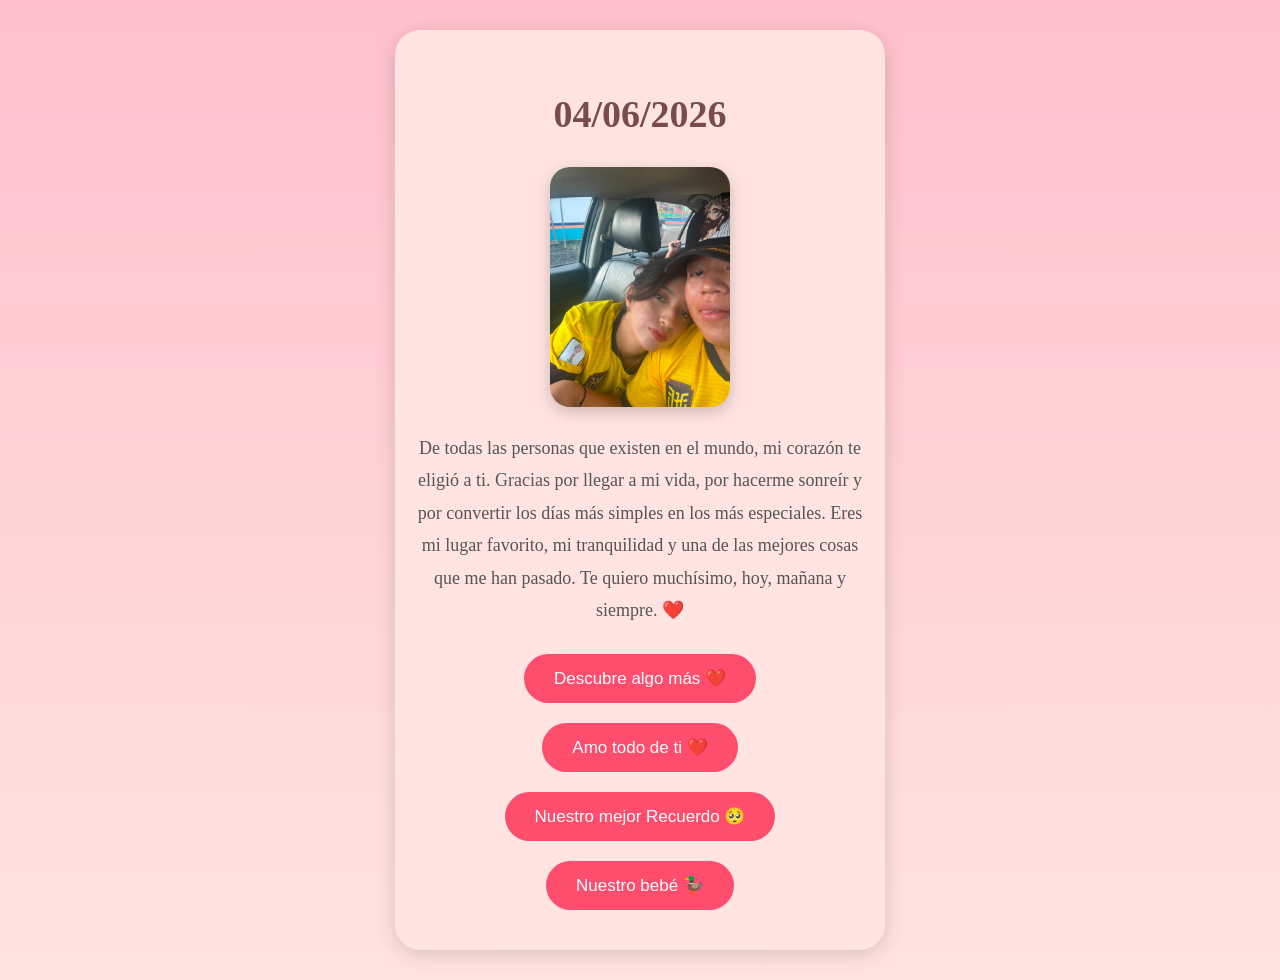
<file: index.html>
<!DOCTYPE html>
<html lang="es">
<head>
    <meta charset="UTF-8">
    <meta name="viewport" content="width=device-width, initial-scale=1.0">
    <title>Frank & Camila ❤️</title>
    <link rel="stylesheet" href="estilos.css">
</head>
<body>

    <div class="contenedor">

        <h2 class="fecha">04/06/2026</h2>

        <img src="image.jpeg" class="image" alt="Frank y Camila">

        <p class="mensaje">
            De todas las personas que existen en el mundo, mi corazón te eligió a ti.
            Gracias por llegar a mi vida, por hacerme sonreír y por convertir los días
            más simples en los más especiales. Eres mi lugar favorito, mi tranquilidad
            y una de las mejores cosas que me han pasado. Te quiero muchísimo,
            hoy, mañana y siempre. ❤️
        </p>

        <button onclick="mostrarVideo()">
            Descubre algo más ❤️
        </button>

        <div id="videoContainer">
            <video controls>
                <source src="video.mp4" type="video/mp4">
                Tu navegador no soporta videos.
            </video>
        </div>

        <button onclick="mostrarCancion()">
            Amo todo de ti ❤️
        </button>

        <div id="cancionContainer">
            <video id="videoCancion" controls>
                <source src="camilita.mp4" type="video/mp4">
                Tu navegador no soporta videos.
            </video>
        </div>

        <button onclick="mostrarVideoMolly()">
             Nuestro mejor Recuerdo 🥺
        </button>

        <div id="videoMolly">
            <video controls>
                <source src="molly.mp4" type="video/mp4">
                Tu navegador no soporta videos.
            </video>
        </div>

        <button onclick="mostrarVideo2()">
            Nuestro bebé 🦆
        </button>

        <div id="videopanchito">
            <video controls>
                <source src="panchito.mp4" type="video/mp4">
                Tu navegador no soporta videos.
            </video>
        </div>

    </div>

    <div class="corazones"></div>

    <script src="script.js"></script>

</body>
</html>
</file>
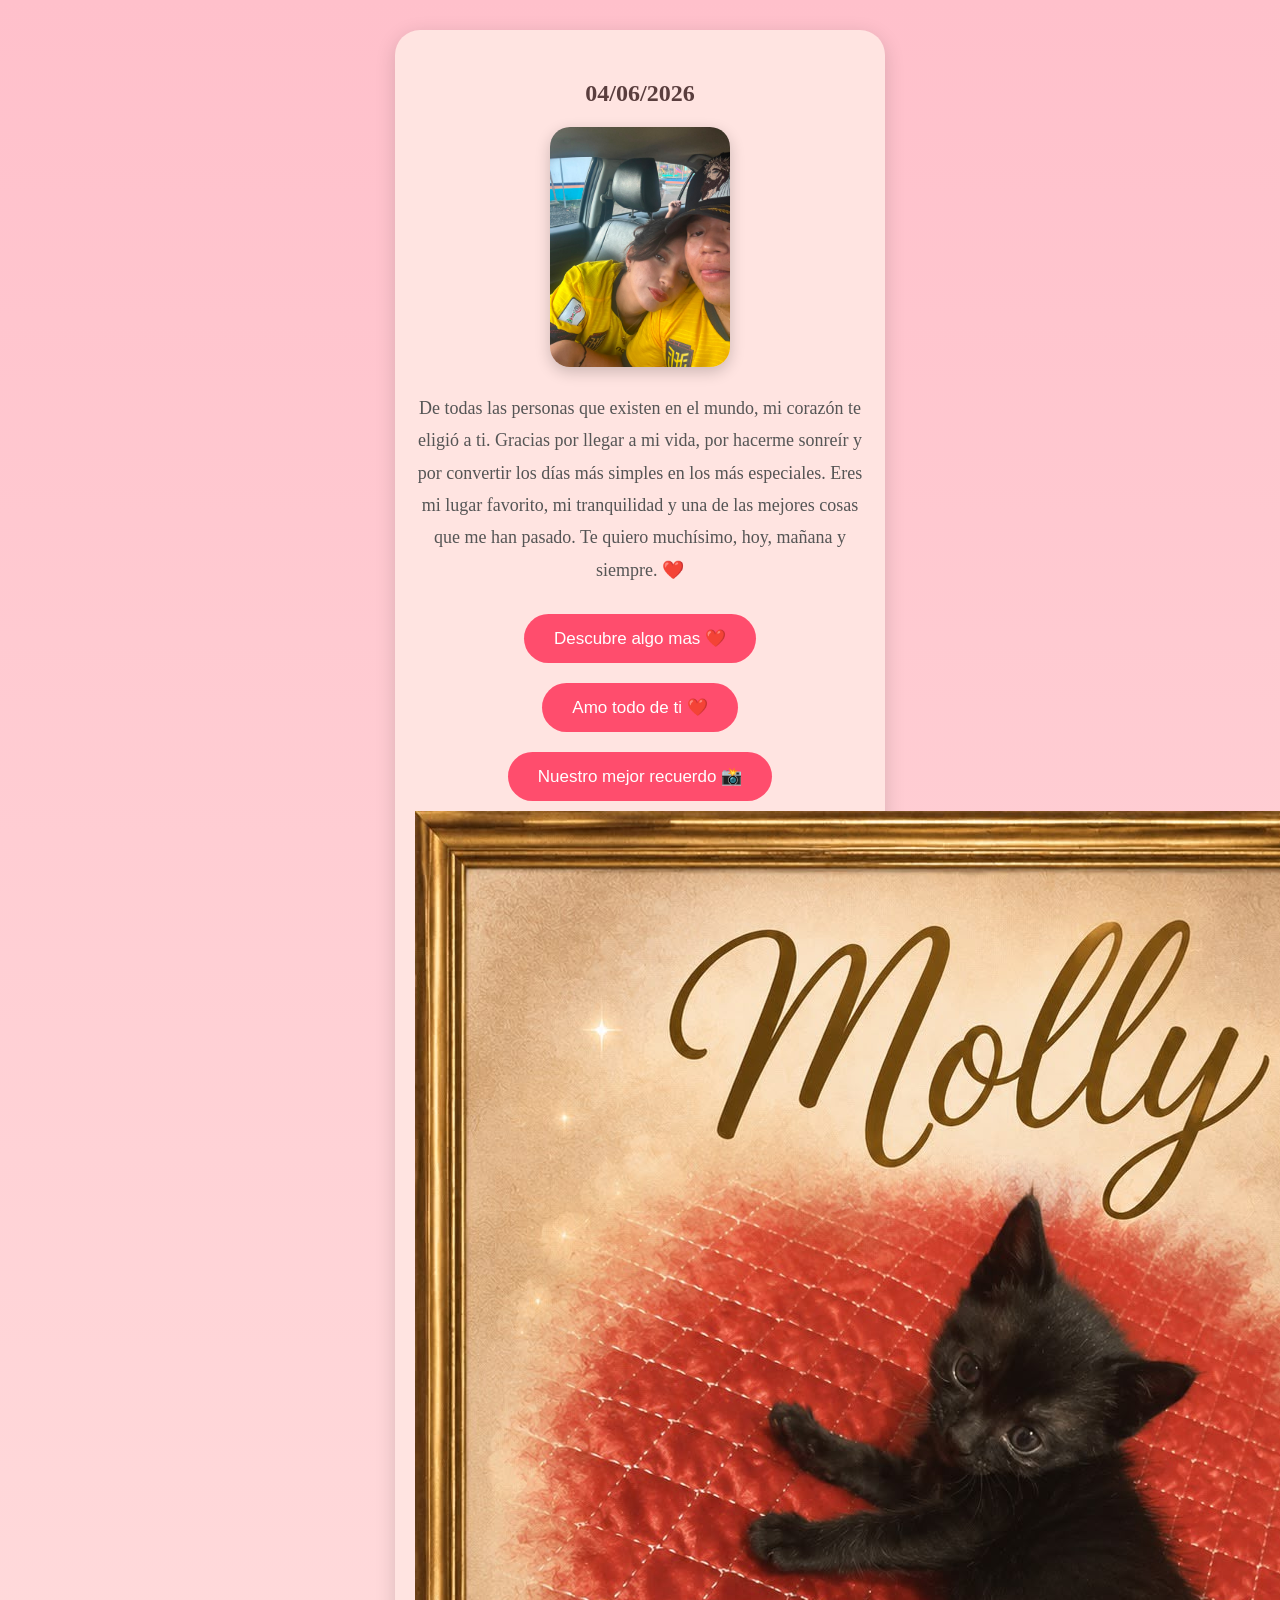
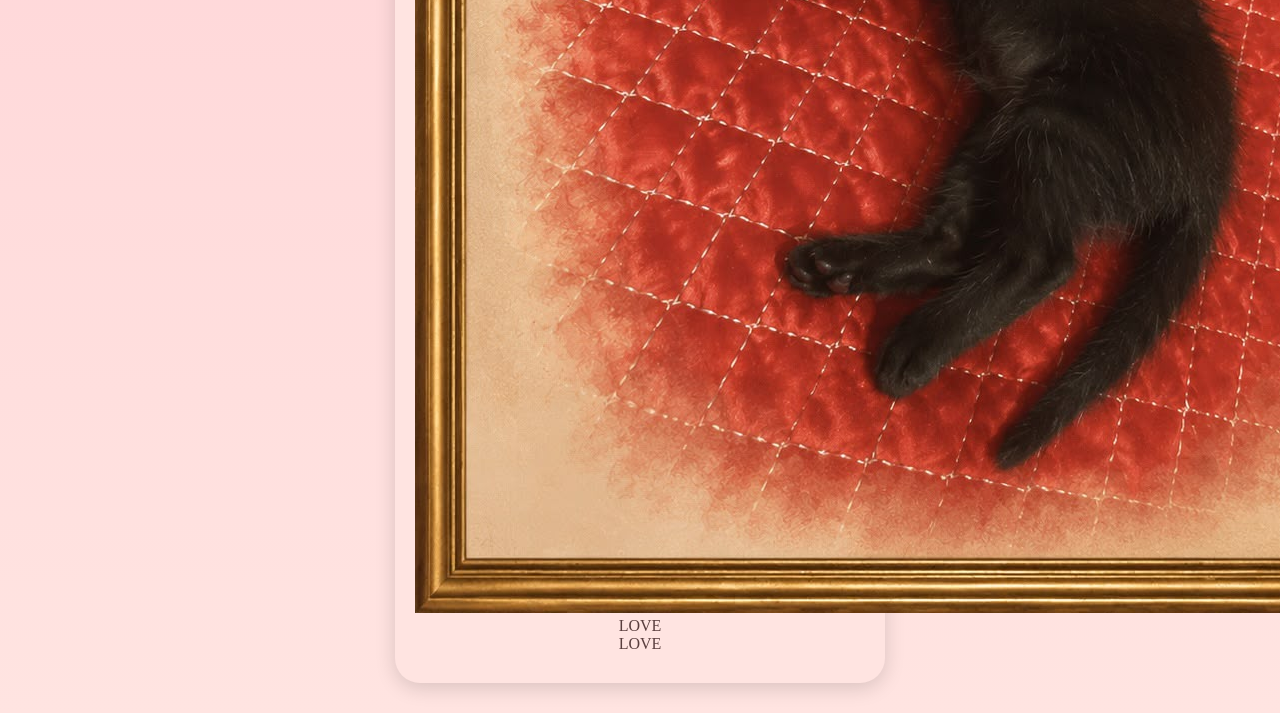
<file: index.html.html>
<!DOCTYPE html>
<html lang="es">
<head>
    <meta charset="UTF-8">
    <meta name="viewport" content="width=device-width, initial-scale=1.0">
    <title>Frank & Camila ❤️</title>
    <link rel="stylesheet" href="estilos.css">
</head>
<body>

    <div class="contenedor">

        <h2>04/06/2026</h2>

        <img src="image.png" class="image">

        <p class="mensaje">
            De todas las personas que existen en el mundo, mi corazón te eligió a ti. Gracias por llegar a mi vida, por hacerme sonreír y por convertir los días más simples en los más especiales. Eres mi lugar favorito, mi tranquilidad y una de las mejores cosas que me han pasado. Te quiero muchísimo, hoy, mañana y siempre. ❤️
        </p>

        <button onclick="mostrarVideo()">
    Descubre algo mas ❤️
</button>

<div id="videoContainer">
    <video controls>
        <source src="video.mp4" type="video/mp4">
    </video>
</div>

<button onclick="mostrarCancion()" class="boton">
    Amo todo de ti ❤️
</button>
<div id="cancionContainer" class="video-cancion">

    <video id="videoCancion" controls>
        <source src="camilita.mp4" type="video/mp4">
    </video>
</div>
<button onclick="mostrarFoto()">
    Nuestro mejor recuerdo 📸
</button>

<div id="fotoContainer">
    <img src="molly.png" class="foto-sorpresa">
</div>
    <script src="script.js"></script>
    <div class="corazones"></div>
    <div class="love-left">LOVE</div>
<div class="love-right">LOVE</div>

</div>

</body>
</html>
</file>
<file: estilos.css>
body {
    margin: 0;
    padding: 0;
    background: linear-gradient(to bottom, #FFC0CB, #FFE4E1);
    font-family: Georgia, serif;
    text-align: center;
    color: #5a3e3e;
    overflow-x: hidden;
}

.contenedor {
    position: relative;
    z-index: 1;
    max-width: 450px;
    margin: 30px auto;
    background: #FFE4E1;
    padding: 30px 20px;
    border-radius: 25px;
    box-shadow: 0 5px 20px rgba(0, 0, 0, 0.15);
}

.fecha {
    font-size: 38px;
    font-weight: bold;
    color: #7a4b4b;
}

.image {
    width: 180px;
    height: auto;
    border-radius: 20px;
    display: block;
    margin: 20px auto;
    box-shadow: 0 5px 15px rgba(0, 0, 0, 0.2);
}

.mensaje {
    font-size: 18px;
    line-height: 1.8;
    color: #555;
    margin-top: 25px;
}

button {
    background: #ff4d6d;
    color: white;
    border: none;
    padding: 14px 30px;
    margin: 10px;
    border-radius: 30px;
    font-size: 17px;
    cursor: pointer;
    transition: 0.3s;
}

button:hover {
    background: #ff1e56;
    transform: scale(1.05);
}

/* Ocultar videos al inicio */
#videoContainer,
#cancionContainer,
#videoMolly,
#videopanchito {
    display: none;
    margin-top: 20px;
}

video {
    width: 100%;
    max-width: 320px;
    height: auto;
    border-radius: 20px;
    box-shadow: 0 0 20px rgba(255, 77, 109, 0.4);
}

/* Contenedor de corazones */
.corazones {
    position: fixed;
    top: 0;
    left: 0;
    width: 100%;
    height: 100%;
    pointer-events: none;
    overflow: hidden;
    z-index: 0;
}

/* Corazones individuales */
.corazon {
    position: absolute;
    bottom: -50px;
    opacity: 0.8;
    animation: subir 9s linear infinite;
}

@keyframes subir {
    0% {
        transform: translateY(0) rotate(0deg);
        opacity: 0;
    }

    15% {
        opacity: 1;
    }

    100% {
        transform: translateY(-110vh) rotate(360deg);
        opacity: 0;
    }
}
</file>
